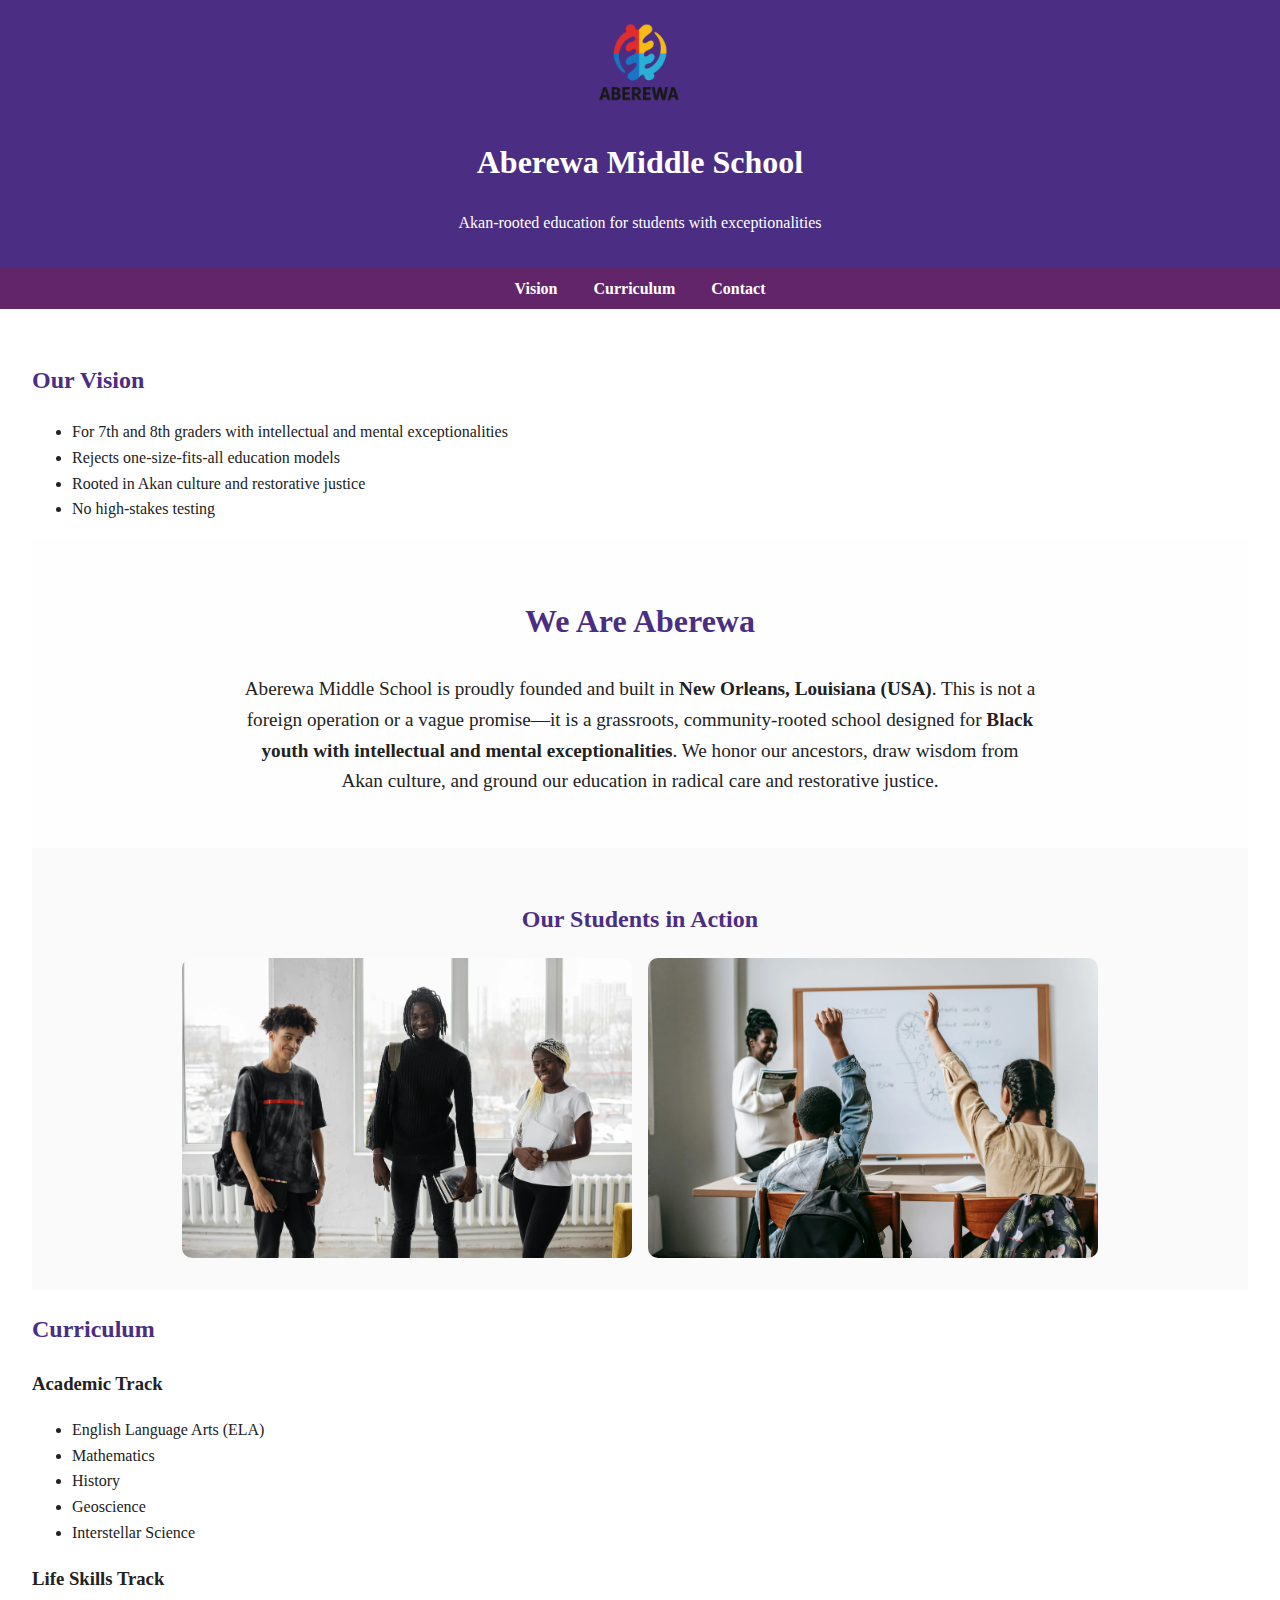
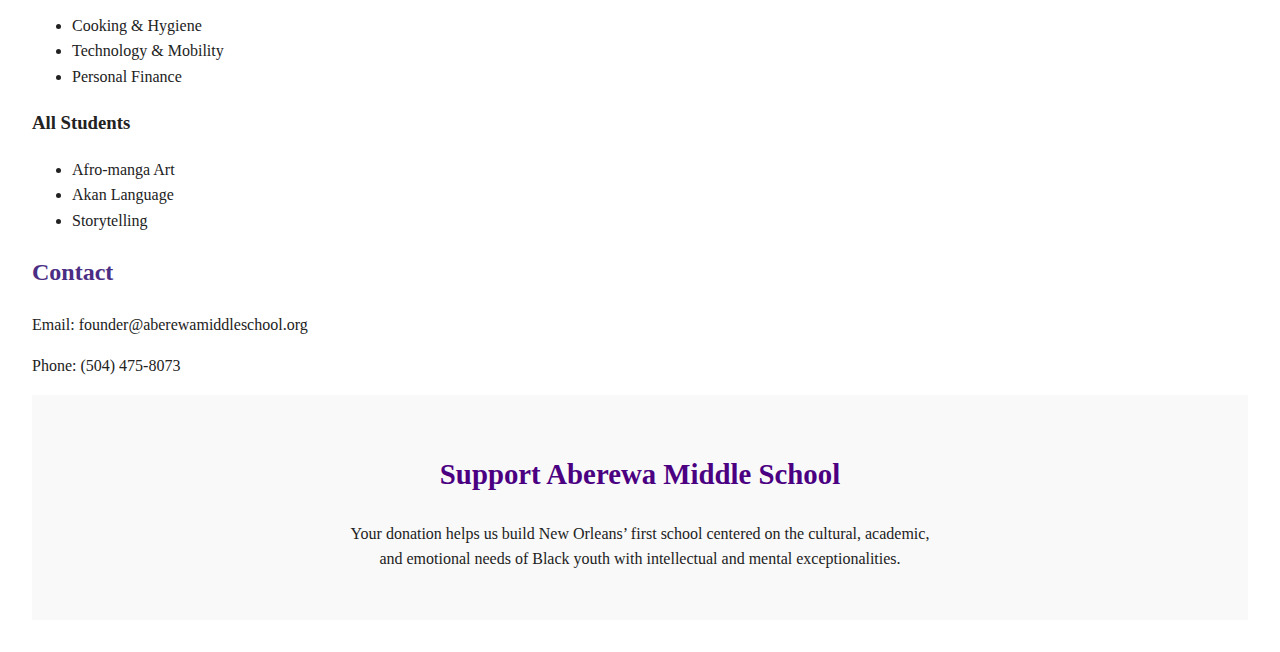
<file: index.html>
<!DOCTYPE html>
<html lang="en">
<head>
    <meta charset="UTF-8">
    <meta name="viewport" content="width=device-width, initial-scale=1.0">
    <title>Aberewa Middle School</title>
    <style>
        body {
            font-family: 'Georgia', serif;
            line-height: 1.6;
            margin: 0;
            padding: 0;
            background-color: #fff;
            color: #222;
        }
        header {
            background-color: #4B2E83;
            color: white;
            padding: 1rem 2rem;
            text-align: center;
        }
        nav {
            background: #622569;
            padding: 0.5rem 2rem;
            text-align: center;
        }
        nav a {
            color: white;
            margin: 0 1rem;
            text-decoration: none;
            font-weight: bold;
        }
        .container {
            padding: 2rem;
        }
        img.symbol {
            max-height: 100px;
            display: block;
            margin: 0 auto 1rem;
        }
        h2 {
            color: #4B2E83;
        }
    </style>
</head>
<body>
    <header>
        <img src="image.png" alt="Gye Nyame Symbol" class="symbol">
        <h1>Aberewa Middle School</h1>
        <p>Akan-rooted education for students with exceptionalities</p>
    </header>

    <nav>
        <a href="#vision">Vision</a>
        <a href="#curriculum">Curriculum</a>
        <a href="#contact">Contact</a>
    </nav>

    <div class="container">
        <section id="vision">
            <h2>Our Vision</h2>
            <ul>
                <li>For 7th and 8th graders with intellectual and mental exceptionalities</li>
                <li>Rejects one-size-fits-all education models</li>
                <li>Rooted in Akan culture and restorative justice</li>
                <li>No high-stakes testing</li>
            </ul>
        </section>
<section id="origin" style="padding: 2em; background-color: #fefefe;">
  <h2 style="text-align: center; font-size: 2em;">We Are Aberewa</h2>
  <p style="max-width: 800px; margin: 1em auto; font-size: 1.2em; line-height: 1.6; text-align: center;">
    Aberewa Middle School is proudly founded and built in <strong>New Orleans, Louisiana (USA)</strong>.
    This is not a foreign operation or a vague promise—it is a grassroots, community-rooted school designed for 
    <strong>Black youth with intellectual and mental exceptionalities</strong>. We honor our ancestors, draw wisdom from Akan culture, and ground our education in radical care and restorative justice.
  </p>
</section>

<section id="gallery" style="background-color: #fafafa; padding: 2em;">
  <h2 style="text-align: center;">Our Students in Action</h2>
  <div style="display: flex; flex-wrap: wrap; justify-content: center; gap: 1em; max-width: 1000px; margin: 0 auto;">
<img src="images/6238012.jpeg" alt="Happy Black Students Standing in Classroom" style="height: 300px; object-fit: cover; border-radius: 10px;">
<img src="images/5905557.jpeg" alt="Black Woman with Pupils in Classroom" style="height: 300px; object-fit: cover; border-radius: 10px;">

  </div>
</section>

</section>


        <section id="curriculum">
            <h2>Curriculum</h2>
            <h3>Academic Track</h3>
            <ul>
                <li>English Language Arts (ELA)</li>
                <li>Mathematics</li>
                <li>History</li>
                <li>Geoscience</li>
                <li>Interstellar Science</li>
            </ul>
            <h3>Life Skills Track</h3>
            <ul>
                <li>Cooking & Hygiene</li>
                <li>Technology & Mobility</li>
                <li>Personal Finance</li>
            </ul>
            <h3>All Students</h3>
            <ul>
                <li>Afro-manga Art</li>
                <li>Akan Language</li>
                <li>Storytelling</li>
            </ul>
        </section>

        <section id="contact">
            <h2>Contact</h2>
            <p>Email: founder@aberewamiddleschool.org</p>
            <p>Phone: (504) 475-8073</p>

<section id="donate" style="padding: 2em 1em; background-color: #f9f9f9; text-align: center;">
  <h2 style="font-size: 1.8em; color: #4B0082;">Support Aberewa Middle School</h2>
  <p style="font-size: 1em; max-width: 600px; margin: 0 auto 1em;">
    Your donation helps us build New Orleans’ first school centered on the cultural, academic, and emotional needs of Black youth with intellectual and mental exceptionalities.
  </p>

  <div style="max-width: 300px; margin: 0 auto; box-shadow: 0 4px 12px rgba(0,0,0,0.1); border-radius: 8px;">
    <div class="gfm-embed" data-url="https://www.gofundme.com/f/help-aberewa-middle-school-thrive-in-new-orleans/widget/large?sharesheet=manage%20hero&attribution_id=sl:8a61ea16-677a-4e09-b8b6-f51b0654fda9"></div>
    <script defer src="https://www.gofundme.com/static/js/embed.js"></script>
  </div>
</section>

            
        </section>
    </div>
</body>
</html>
</file>
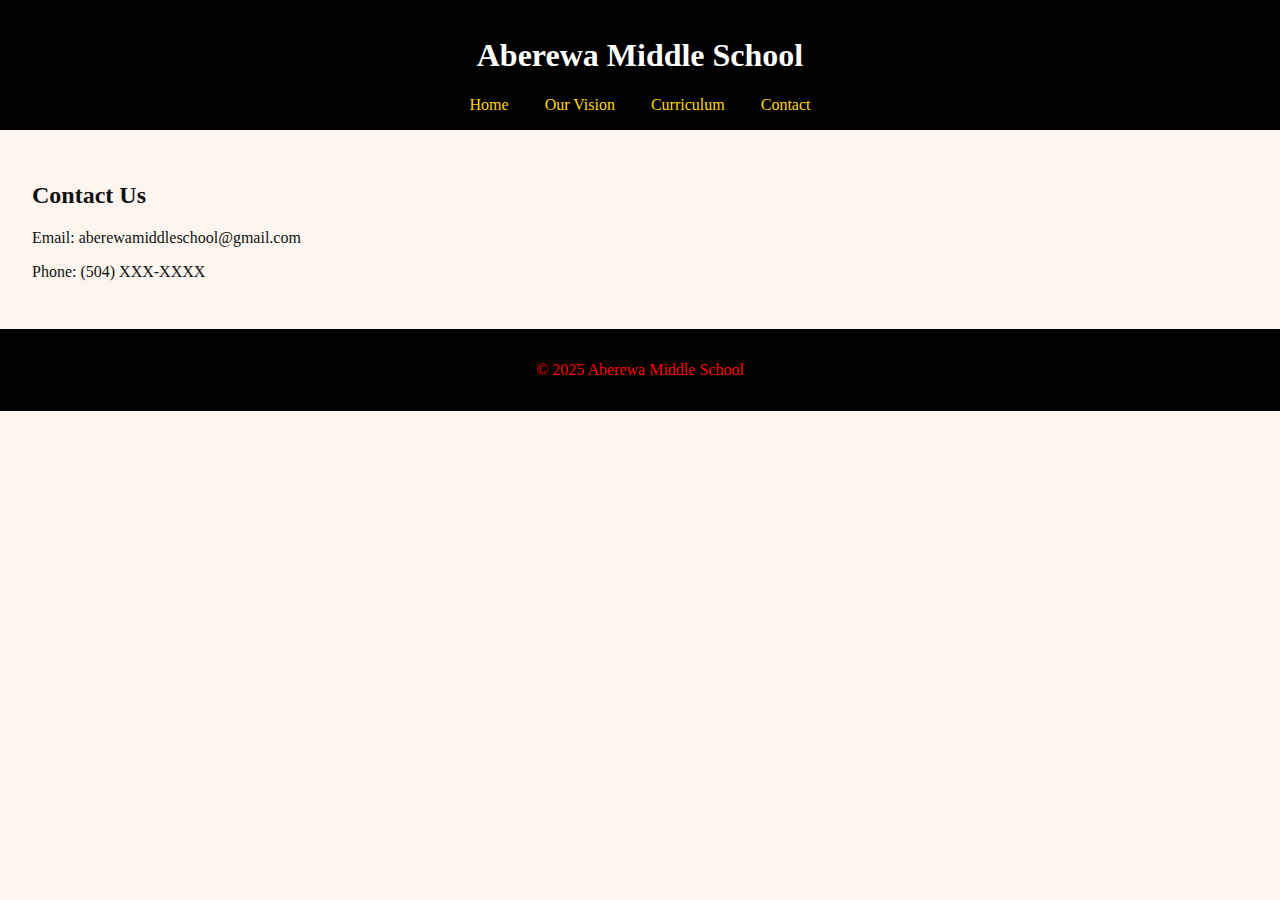
<file: contact.html>
<!DOCTYPE html>
<html lang="en">
<head>
    <meta charset="UTF-8">
    <meta name="viewport" content="width=device-width, initial-scale=1.0">
    <title>Contact</title>
    <link rel="stylesheet" href="style.css">
</head>
<body>
    <header>
        <h1>Aberewa Middle School</h1>
        <nav>
            <a href="index.html">Home</a>
            <a href="vision.html">Our Vision</a>
            <a href="curriculum.html">Curriculum</a>
            <a href="contact.html">Contact</a>
        </nav>
    </header>
    <main>
        <h2>Contact Us</h2>
        <p>Email: aberewamiddleschool@gmail.com</p>
        <p>Phone: (504) XXX-XXXX</p>
    </main>
    <footer>
        <p>&copy; 2025 Aberewa Middle School</p>
    </footer>
</body>
</html>
</file>
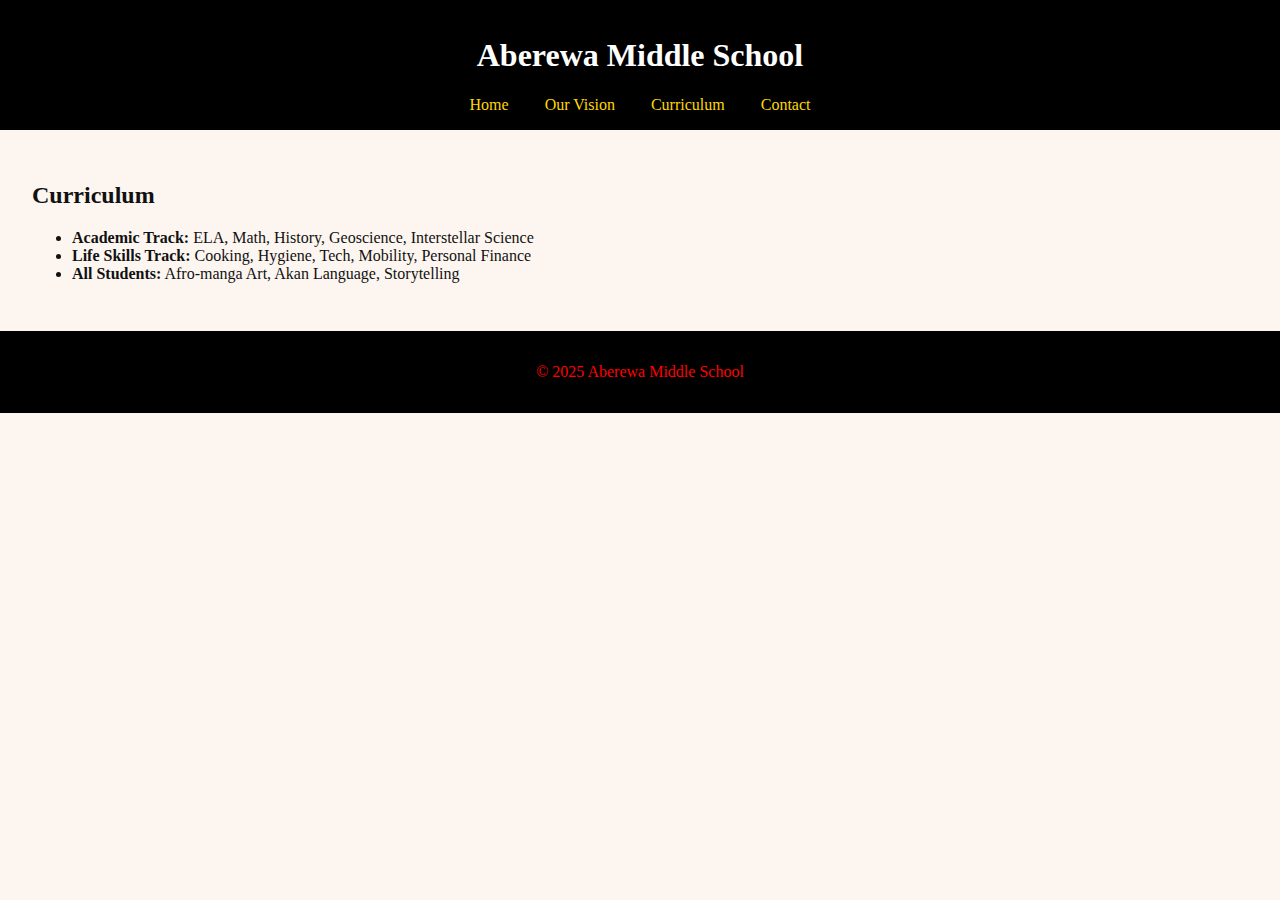
<file: curriculum.html>
<!DOCTYPE html>
<html lang="en">
<head>
    <meta charset="UTF-8">
    <meta name="viewport" content="width=device-width, initial-scale=1.0">
    <title>Curriculum</title>
    <link rel="stylesheet" href="style.css">
</head>
<body>
    <header>
        <h1>Aberewa Middle School</h1>
        <nav>
            <a href="index.html">Home</a>
            <a href="vision.html">Our Vision</a>
            <a href="curriculum.html">Curriculum</a>
            <a href="contact.html">Contact</a>
        </nav>
    </header>
    <main>
        <h2>Curriculum</h2>
        <ul>
            <li><strong>Academic Track:</strong> ELA, Math, History, Geoscience, Interstellar Science</li>
            <li><strong>Life Skills Track:</strong> Cooking, Hygiene, Tech, Mobility, Personal Finance</li>
            <li><strong>All Students:</strong> Afro-manga Art, Akan Language, Storytelling</li>
        </ul>
    </main>
    <footer>
        <p>&copy; 2025 Aberewa Middle School</p>
    </footer>
</body>
</html>
</file>
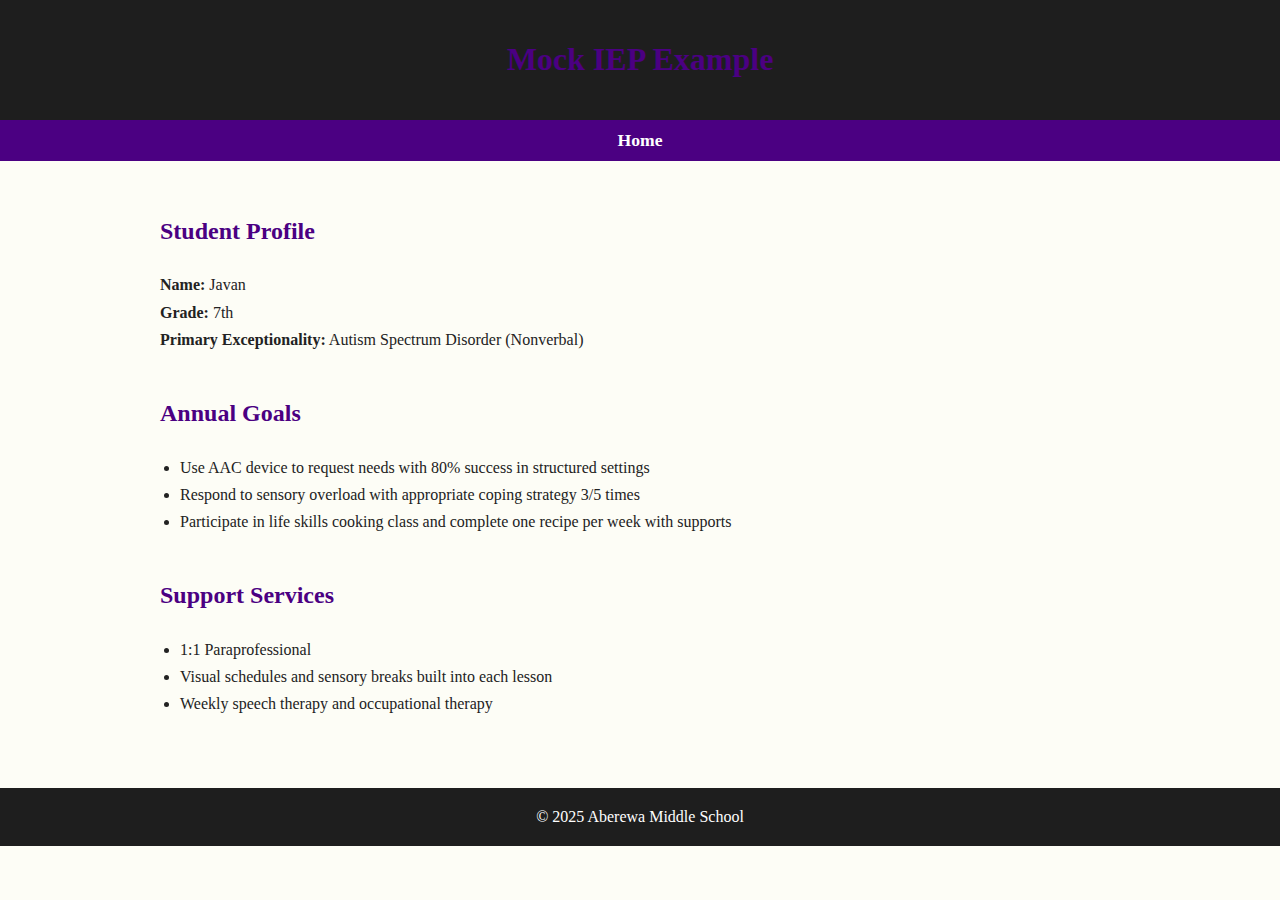
<file: iep.html>
<!DOCTYPE html>
<html lang="en">
<head>
    <meta charset="UTF-8">
    <title>Mock IEP | Aberewa Middle School</title>
    <link rel="stylesheet" href="css/style.css">
</head>
<body>
    <header>
        <h1>Mock IEP Example</h1>
    </header>

    <nav>
        <a href="index.html">Home</a>
    </nav>

    <main>
        <section>
            <h2>Student Profile</h2>
            <p><strong>Name:</strong> Javan<br>
               <strong>Grade:</strong> 7th<br>
               <strong>Primary Exceptionality:</strong> Autism Spectrum Disorder (Nonverbal)</p>
        </section>

        <section>
            <h2>Annual Goals</h2>
            <ul>
                <li>Use AAC device to request needs with 80% success in structured settings</li>
                <li>Respond to sensory overload with appropriate coping strategy 3/5 times</li>
                <li>Participate in life skills cooking class and complete one recipe per week with supports</li>
            </ul>
        </section>

        <section>
            <h2>Support Services</h2>
            <ul>
                <li>1:1 Paraprofessional</li>
                <li>Visual schedules and sensory breaks built into each lesson</li>
                <li>Weekly speech therapy and occupational therapy</li>
            </ul>
        </section>
    </main>

    <footer>
        &copy; 2025 Aberewa Middle School
    </footer>
</body>
</html>
</file>
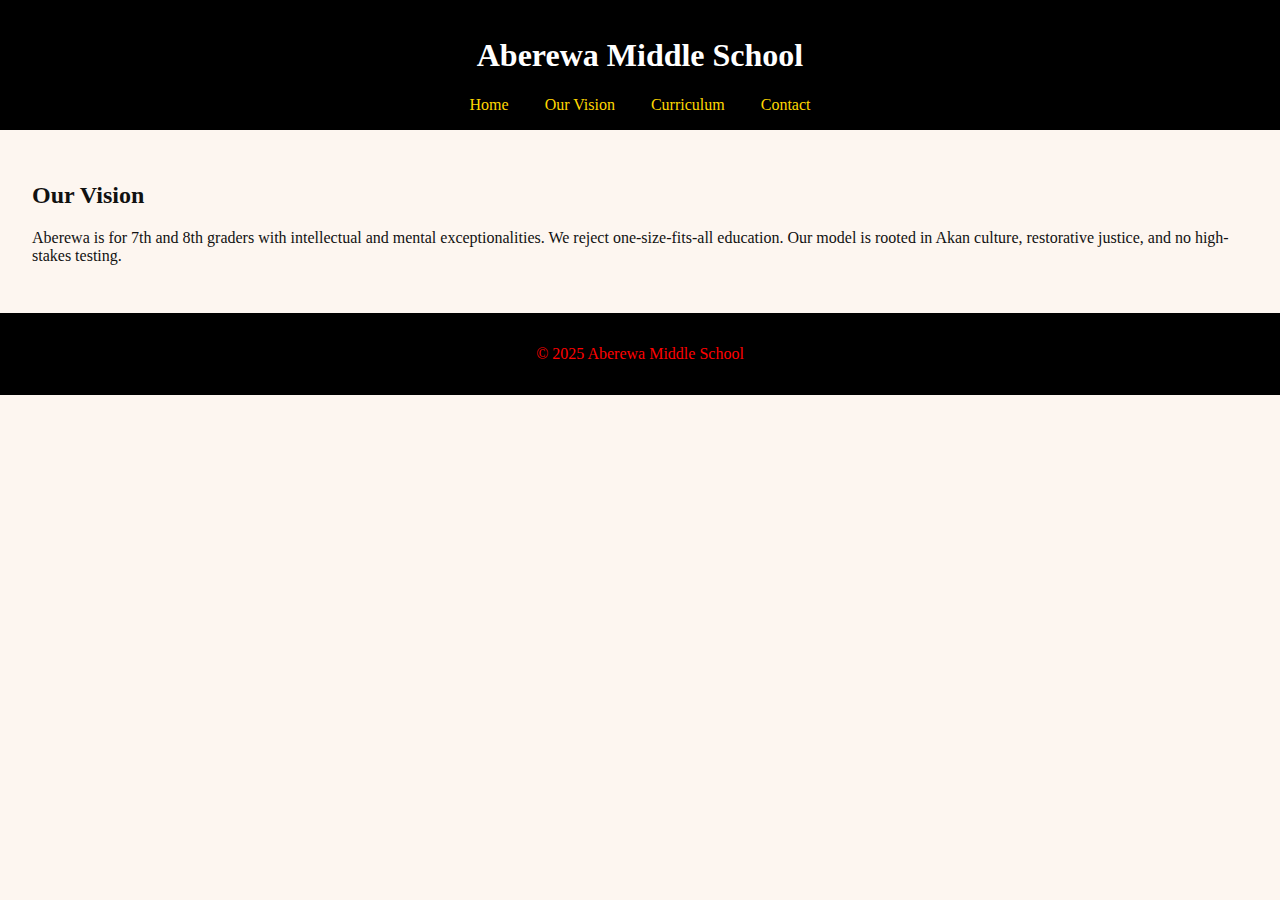
<file: vision.html>
<!DOCTYPE html>
<html lang="en">
<head>
    <meta charset="UTF-8">
    <meta name="viewport" content="width=device-width, initial-scale=1.0">
    <title>Our Vision</title>
    <link rel="stylesheet" href="style.css">
</head>
<body>
    <header>
        <h1>Aberewa Middle School</h1>
        <nav>
            <a href="index.html">Home</a>
            <a href="vision.html">Our Vision</a>
            <a href="curriculum.html">Curriculum</a>
            <a href="contact.html">Contact</a>
        </nav>
    </header>
    <main>
        <h2>Our Vision</h2>
        <p>Aberewa is for 7th and 8th graders with intellectual and mental exceptionalities. We reject one-size-fits-all education. Our model is rooted in Akan culture, restorative justice, and no high-stakes testing.</p>
    </main>
    <footer>
        <p>&copy; 2025 Aberewa Middle School</p>
    </footer>
</body>
</html>
</file>
<file: style.css>
body {
    font-family: Georgia, serif;
    background-color: #fdf6f0;
    color: #111;
    margin: 0;
    padding: 0;
}
header {
    background-color: #000;
    color: #fff;
    padding: 1em;
    text-align: center;
}
nav a {
    margin: 0 1em;
    color: gold;
    text-decoration: none;
}
main {
    padding: 2em;
}
footer {
    background-color: #000;
    color: red;
    text-align: center;
    padding: 1em;
}
</file>
<file: css/style.css>
body {
    font-family: Georgia, serif;
    background-color: #fdfdf6;
    color: #222;
    margin: 0;
    padding: 0;
    scroll-behavior: smooth;
}
header {
    background-color: #1e1e1e;
    color: white;
    text-align: center;
    padding: 20px;
}
nav {
    background-color: #4B0082;
    padding: 10px;
    text-align: center;
}
nav a {
    color: white;
    text-decoration: none;
    margin: 0 15px;
    font-weight: bold;
    font-size: 1.1rem;
}
nav a:hover {
    text-decoration: underline;
}
img.banner {
    width: 100%;
    max-height: 250px;
    object-fit: cover;
}
main {
    padding: 30px;
    max-width: 960px;
    margin: auto;
    line-height: 1.7;
}
h1, h2 {
    color: #4B0082;
}
ul {
    padding-left: 20px;
}
section {
    margin-bottom: 40px;
}
footer {
    text-align: center;
    padding: 20px;
    background-color: #1e1e1e;
    color: white;
}
img.symbol, img.featured {
    display: block;
    margin: 15px auto;
    max-width: 90%;
    border-radius: 8px;
}
</file>
